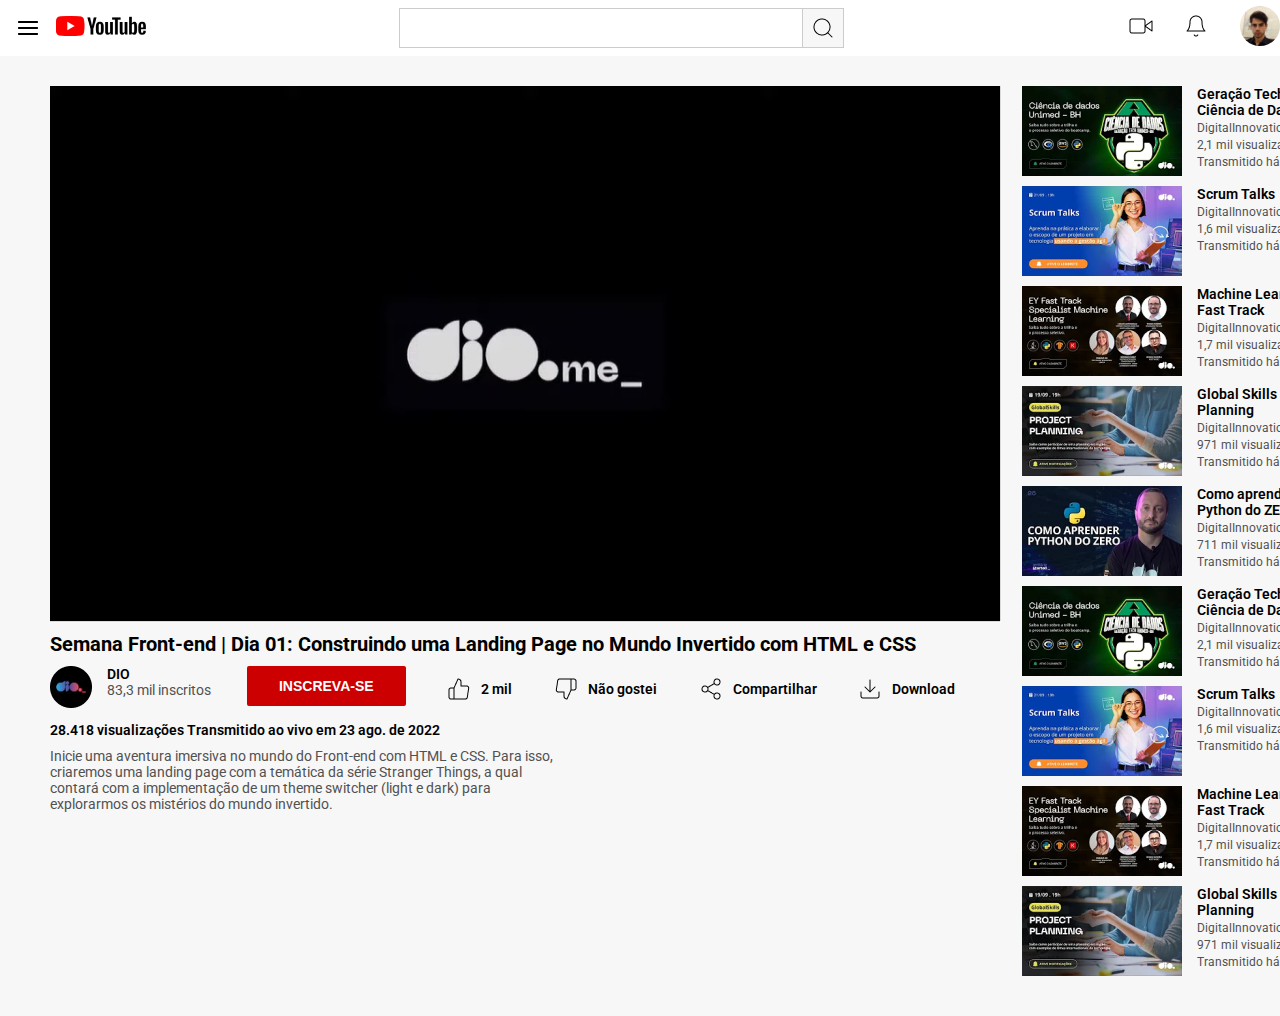
<file: Projeto02/index.html>
<!DOCTYPE html>
<html lang="en">
<head>
    <meta charset="UTF-8">
    <meta name="viewport" content="width=device-width, initial-scale=1.0">
    <title>YouTube</title>
    <link rel="stylesheet" href="style.css">
    <link rel="icon" href="assets/images/youtube.ico">
</head>
<body>

    <header>

        <div id="menu">
           <img src="assets/images/menu.png">
        </div>

        <div id="logo">
            <img src="assets/images/youtube 1.png">
        </div>

        <div id="barra">
            <input type="search">
            <dir id="search">
                <img src="assets/images/search.png">
            </dir>
        </div>

        <div id="video">
            <img src="assets/images/video.png" alt="">
        </div>

        <div id="sino">
            <img src="assets/images/bell.png" alt="">
        </div>

        <div id="perfil">
            <img src="assets/images/Foto-de-Perfil-2.png" alt="">
        </div>

    </header>

    <main>

        <div class="video-content">

            <img src="assets/images/video-img.png" id="video-img">

            <h1 id="titulo">Semana Front-end | Dia 01: Construindo uma Landing Page no Mundo Invertido com HTML e CSS</h1>

            <div class="interacoes">
                <div><img src="assets/images/dio-logo.png"></div>
                <div>
                    <h2>DIO</h2>
                    <p>83,3 mil inscritos</p>
                </div>
                <div class="interacoes-2">
                    <button>inscreva-se</button>
                    <div class=""><img src="assets/images/like.png"><p>2 mil</p></div>
                    <div class=""><img src="assets/images/dislike.png"><p>Não gostei</p></div>
                    <div class=""><img src="assets/images/share-2.png"><p>Compartilhar</p></div>
                    <div class=""><img src="assets/images/download.png"><p>Download</p></div>
                </div>
            </div>

            <h3>
                28.418 visualizações  Transmitido ao vivo em 23 ago. de 2022
            </h3>

            <h4>
                Inicie uma aventura imersiva no mundo do Front-end com HTML e CSS. Para isso, criaremos uma landing page com a temática da série Stranger Things, a qual contará com a implementação de um theme switcher (light e dark) para explorarmos os mistérios do mundo invertido.
            </h4>

        </div>

        <div class="video-lateral">
            <img src="assets/images/img-1.png">
            <img src="assets/images/img-2.png">
            <img src="assets/images/img-3.png">
            <img src="assets/images/img-4.png">
            <img src="assets/images/img-5.png">
            <img src="assets/images/img-1.png">
            <img src="assets/images/img-2.png">
            <img src="assets/images/img-3.png">
            <img src="assets/images/img-4.png">
            <div>
                <p id="titulo-lateral">Geração Tech Unimed - BH - Ciência de Dados</p>
                <p id="canal-lateral">DigitalInnovationOne</p>
                <p id="visualizacoes-lateral">2,1 mil visualizações</p>
                <p id="transmicao">Transmitido há 2 dias</p>
            </div>
            <div>
                <p id="titulo-lateral">Scrum Talks</p>
                <p id="canal-lateral">DigitalInnovationOne</p>
                <p id="visualizacoes-lateral">1,6 mil visualizações</p>
                <p id="transmicao">Transmitido há 3 dias</p>
            </div>
            <div>
                <p id="titulo-lateral">Machine Learning Avançado - Fast Track</p>
                <p id="canal-lateral">DigitalInnovationOne</p>
                <p id="visualizacoes-lateral">1,7 mil visualizações</p>
                <p id="transmicao">Transmitido há 4 dias</p>
            </div>
            <div>
                <p id="titulo-lateral">Global Skills #2 - Project Planning</p>
                <p id="canal-lateral">DigitalInnovationOne</p>
                <p id="visualizacoes-lateral">971 mil visualizações</p>
                <p id="transmicao">Transmitido há 5 dias</p>
            </div>
            <div>
                <p id="titulo-lateral">Como aprender a programar Python do ZERO</p>
                <p id="canal-lateral">DigitalInnovationOne</p>
                <p id="visualizacoes-lateral">711 mil visualizações</p>
                <p id="transmicao">Transmitido há 6 dias</p>
            </div>
            <div>
                <p id="titulo-lateral">Geração Tech Unimed - BH - Ciência de Dados</p>
                <p id="canal-lateral">DigitalInnovationOne</p>
                <p id="visualizacoes-lateral">2,1 mil visualizações</p>
                <p id="transmicao">Transmitido há 2 dias</p>
            </div>
            <div>
                <p id="titulo-lateral">Scrum Talks</p>
                <p id="canal-lateral">DigitalInnovationOne</p>
                <p id="visualizacoes-lateral">1,6 mil visualizações</p>
                <p id="transmicao">Transmitido há 3 dias</p>
            </div>
            <div>
                <p id="titulo-lateral">Machine Learning Avançado - Fast Track</p>
                <p id="canal-lateral">DigitalInnovationOne</p>
                <p id="visualizacoes-lateral">1,7 mil visualizações</p>
                <p id="transmicao">Transmitido há 4 dias</p>
            </div>
            <div>
                <p id="titulo-lateral">Global Skills #2 - Project Planning</p>
                <p id="canal-lateral">DigitalInnovationOne</p>
                <p id="visualizacoes-lateral">971 mil visualizações</p>
                <p id="transmicao">Transmitido há 5 dias</p>
            </div>
            
        </div>

    </main>
    
</body>
</html>
</file>
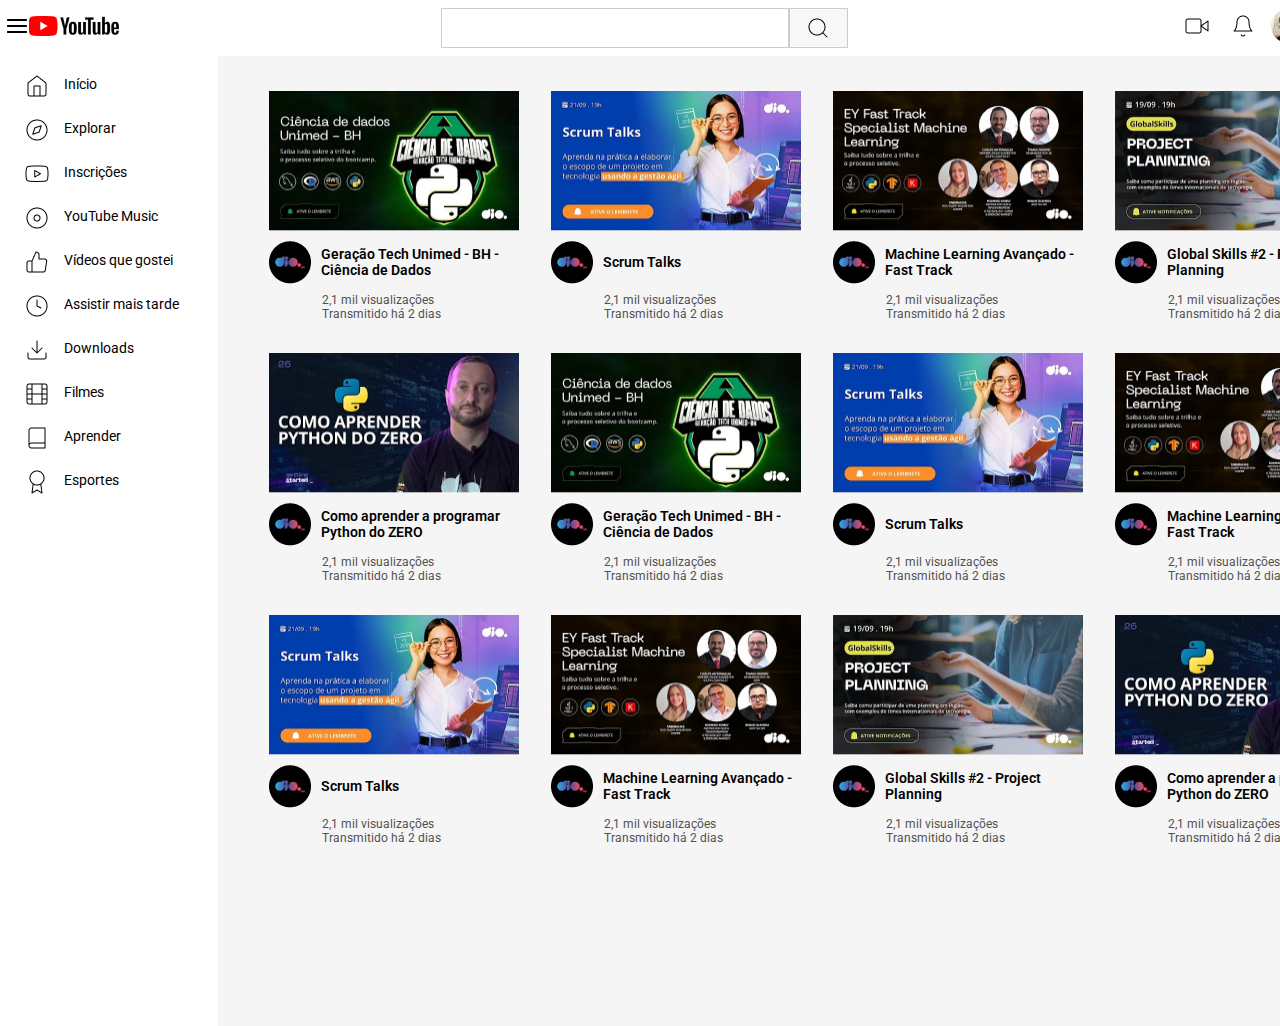
<file: Projeto03/index.html>
<!DOCTYPE html>
<html lang="en">
<head>
    <meta charset="UTF-8">
    <meta name="viewport" content="width=device-width, initial-scale=1.0">
    <title>Trilha de CSS</title>
    <link rel="stylesheet" href="style.css">
</head>
<body>
    <header>

        <div id="item-01"><img src="assets/imagens/menu.png"></div>
        <div id="item-02"><img src="assets/imagens/logo.png"></div>
        <div id="item-03"><input type="search"><div><img style="width: 24px; height: 24px;" src="assets/imagens/search.png" alt=""></div></div>
        <div id="item-04"><img src="assets/imagens/video.png"></div>
        <div id="item-05"><img src="assets/imagens/bell.png"></div>
        <div id="item-06"><img style="width: 34px; height: 34px; border-radius: 50%;" src="assets/imagens/Foto-de-Perfil-2.png"></div>

    </header>

    <aside>

        <div class="item-aside">
            <div><img src="assets/imagens/home.png"></div>
        </div><p>Início</p>
        <div class="item-aside">
            <div><img src="assets/imagens/compass.png"></div>
        </div><p>Explorar</p>
        <div class="item-aside">
            <div><img src="assets/imagens/youtube.png"></div>
        </div><p>Inscrições</p>
        <div class="item-aside">
            <div><img src="assets/imagens/disc.png"></div>
        </div><p>YouTube Music</p>
        <div class="item-aside">
            <div><img src="assets/imagens/thumbs-up.png"></div>
        </div><p>Vídeos que gostei</p>
        <div class="item-aside">
            <div><img src="assets/imagens/clock.png"></div>
        </div><p>Assistir mais tarde</p>
        <div class="item-aside">
            <div><img src="assets/imagens/download.png"></div>
        </div><p>Downloads</p>
        <div class="item-aside">
            <div><img src="assets/imagens/film.png"></div>
        </div><p>Filmes</p>
        <div class="item-aside">
            <div><img src="assets/imagens/book.png"></div>
        </div><p>Aprender</p>
        <div class="item-aside">
            <div><img src="assets/imagens/award.png"></div>
        </div><p>Esportes</p>
        
    </aside>

    <main>

        <div class="item-main">
            <div><img class="main-img" src="assets/imagens/img-1.png"></div>
            <div class="main-description"><img src="assets/imagens/Channel Avatar.png"><p class="title-description">Geração Tech Unimed - BH - Ciência de Dados</p></div>
            <div style="margin-right: 25px;">
                <p class="details">2,1 mil visualizações</p>
                <p class="details">Transmitido há 2 dias</p>
            </div>
        </div>
        <div class="item-main">
            <div><img class="main-img" src="assets/imagens/img-2.png"></div>
            <div class="main-description"><img src="assets/imagens/Channel Avatar.png"><p class="title-description">Scrum Talks</p></div>
            <div style="margin-right: 25px;">
                <p class="details">2,1 mil visualizações</p>
                <p class="details">Transmitido há 2 dias</p>
            </div>
        </div>
        <div class="item-main">
            <div><img class="main-img" src="assets/imagens/img-3.png"></div>
            <div class="main-description"><img src="assets/imagens/Channel Avatar.png"><p class="title-description">Machine Learning Avançado - Fast Track</p></div>
            <div style="margin-right: 25px;">
                <p class="details">2,1 mil visualizações</p>
                <p class="details">Transmitido há 2 dias</p>
            </div>
        </div>
        <div class="item-main">
            <div><img class="main-img" src="assets/imagens/img-4.png"></div>
            <div class="main-description"><img src="assets/imagens/Channel Avatar.png"><p class="title-description">Global Skills #2 - Project Planning</p></div>
            <div style="margin-right: 25px;">
                <p class="details">2,1 mil visualizações</p>
                <p class="details">Transmitido há 2 dias</p>
            </div>
        </div>
        <div class="item-main">
            <div><img class="main-img" src="assets/imagens/img-5.png"></div>
            <div class="main-description"><img src="assets/imagens/Channel Avatar.png"><p class="title-description">Como aprender a programar Python do ZERO</p></div>
            <div style="margin-right: 25px;">
                <p class="details">2,1 mil visualizações</p>
                <p class="details">Transmitido há 2 dias</p>
            </div>
        </div>
        <div class="item-main">
            <div><img class="main-img" src="assets/imagens/img-1.png"></div>
            <div class="main-description"><img src="assets/imagens/Channel Avatar.png"><p class="title-description">Geração Tech Unimed - BH - Ciência de Dados</p></div>
            <div style="margin-right: 25px;">
                <p class="details">2,1 mil visualizações</p>
                <p class="details">Transmitido há 2 dias</p>
            </div>
        </div>
        <div class="item-main">
            <div><img class="main-img" src="assets/imagens/img-2.png"></div>
            <div class="main-description"><img src="assets/imagens/Channel Avatar.png"><p class="title-description">Scrum Talks</p></div>
            <div style="margin-right: 25px;">
                <p class="details">2,1 mil visualizações</p>
                <p class="details">Transmitido há 2 dias</p>
            </div>
        </div>
        <div class="item-main">
            <div><img class="main-img" src="assets/imagens/img-3.png"></div>
            <div class="main-description"><img src="assets/imagens/Channel Avatar.png"><p class="title-description">Machine Learning Avançado - Fast Track</p></div>
            <div style="margin-right: 25px;">
                <p class="details">2,1 mil visualizações</p>
                <p class="details">Transmitido há 2 dias</p>
            </div>
        </div>
        <div class="item-main">
            <div><img class="main-img" src="assets/imagens/img-2.png"></div>
            <div class="main-description"><img src="assets/imagens/Channel Avatar.png"><p class="title-description">Scrum Talks</p></div>
            <div style="margin-right: 25px;">
                <p class="details">2,1 mil visualizações</p>
                <p class="details">Transmitido há 2 dias</p>
            </div>
        </div>
        <div class="item-main">
            <div><img class="main-img" src="assets/imagens/img-3.png"></div>
            <div class="main-description"><img src="assets/imagens/Channel Avatar.png"><p class="title-description">Machine Learning Avançado - Fast Track</p></div>
            <div style="margin-right: 25px;">
                <p class="details">2,1 mil visualizações</p>
                <p class="details">Transmitido há 2 dias</p>
            </div>
        </div>
        <div class="item-main">
            <div><img class="main-img" src="assets/imagens/img-4.png"></div>
            <div class="main-description"><img src="assets/imagens/Channel Avatar.png"><p class="title-description">Global Skills #2 - Project Planning</p></div>
            <div style="margin-right: 25px;">
                <p class="details">2,1 mil visualizações</p>
                <p class="details">Transmitido há 2 dias</p>
            </div>
        </div>
        <div class="item-main">
            <div><img class="main-img" src="assets/imagens/img-5.png"></div>
            <div class="main-description"><img src="assets/imagens/Channel Avatar.png"><p class="title-description">Como aprender a programar Python do ZERO</p></div>
            <div style="margin-right: 25px;">
                <p class="details">2,1 mil visualizações</p>
                <p class="details">Transmitido há 2 dias</p>
            </div>
        </div>

    </main>

</body>
</html>
</file>
<file: Projeto02/style.css>
@import url('https://fonts.googleapis.com/css2?family=Roboto:ital,wght@0,100;0,300;0,400;0,500;0,700;0,900;1,100;1,300;1,400;1,500;1,700;1,900&display=swap');


* {
    margin: 0;
    padding: 0;
}

body {
    width: 100%;
    font-family: Roboto;
}

header {
    background-color: white;
    width: 100%;
    height: 56px;
    display: inline-flex;
    align-items: center;
}

#menu {
    display: flex;
    flex-grow: 1;
    justify-content: center;
}

#logo {
    flex-grow: 8;
}

#barra {
    display: inline-flex;
    flex-grow: 9;
}

#barra input {
    width: 404px;
    height: 40px;
    border: solid 1px #CCCCCC;
}

#search {
    width: 40px;
    height: 38px;
    background-color: rgb(247, 247, 247);
    border: solid 1px #CCCCCC;
    border-left: none;
    display: flex;
    align-items: center;
    justify-content: center;
}

#video {
    flex-grow: 1;
}

#sino {
    flex-grow: 1;
}

#perfil img {
    width: 40px;
    height: 40px;
    border-radius: 50%;
    flex-grow: 1;
}

main {
    display: flex;
    column-gap: 20px;
    padding-top: 30px;
    width: 1390px;
    background-color: rgb(247, 247, 247);
}

#video-image {
    width: 952px;
    height: 537px;
}

#titulo {  
    font-weight: 600;
    font-size: 20px;
    line-height: 23.44px;
    font-weight: bold;
    align-self: flex-start;
}

.video-content {
    display: inline-flex;
    flex-direction: column;
    row-gap: 10px;
    margin-left: 50px;
}

.interacoes {
    display: inline-flex;
    column-gap: 15px;
    justify-content: start;
}

.interacoes h2 {
    font-weight: 600;
    font-size: 14px;
}

.interacoes p {
    color: #515151;
    font-weight: 400;
    font-size: 14px;
}

.interacoes button {
    width: 159px;
    height: 40px;
    border-radius: 2px;
    text-transform: uppercase;
    background-color: #CC0000;
    border: none;
    font-weight: 600;
    font-size: 14px;
    color: #ffffff;
}

.interacoes-2 {
    display: inline-flex;
    justify-content: space-around;
    width: 750px;
}

.interacoes-2 div {
    display: inline-flex;
    align-items: center;
    column-gap: 10px;
}

.interacoes-2 img {
    width: 24px;
    height: 24px;
}

.interacoes-2 p {
    font-weight: 600;
    font-size: 14px;
    color: black;
}

.video-content h3 {
    font-weight: 600;
    font-size: 14px;
}

.video-content h4 {
    font-weight: 400;
    font-size: 14px;
    color: #515151;
    width: 510px    ;
}

.video-lateral {
    display: flex;
    flex-direction: column;
    flex-wrap: wrap;
    gap: 10px 15px;
    height: 930px;
    width: 390px;
}

.video-lateral div {
    display: flex;
    flex-direction: column;
    flex-wrap: wrap;
    text-wrap: wrap;
    width: 196px;
    height: 90px;
    row-gap: 3px;
}

.video-lateral #titulo-lateral {
    width: 196px;
    font-weight: 600;
    font-size: 14px;
    color: black;
    overflow: hidden;
    text-overflow: ellipsis;
    white-space: wrap;
    max-height: 45px;
}

.video-lateral #canal-lateral {
    font-weight: 400;
    font-size: 12px;
    color: #515151;
}

.video-lateral #visualizacoes-lateral, #transmicao {
    font-weight: 400;
    font-size: 12px;
    color: #515151;
}
</file>
<file: Projeto03/style.css>
@import url('https://fonts.googleapis.com/css2?family=Roboto:ital,wght@0,100;0,300;0,400;0,500;0,700;0,900;1,100;1,300;1,400;1,500;1,700;1,900&display=swap');

* {
    margin: 0;
    padding: 0;
    font-family: Roboto;
}

body {
    width: 100%;
}

header {
    display: inline-grid;
    width: 100%;
    grid-template-rows: 56px;
    grid-template-columns: 24px 90px 1050px 57px 35px 35px 35px;
    align-items: center;
    justify-items: center;
    justify-content: space-around;
    padding: 0 10px 0 5px;
}

#item-03 {
    display: inline-flex;
}

#item-03 input {
    width: 348px;
    height: 40px;
    border: solid 1px #CCCCCC;
}

#item-03 div {
    display: flex;
    width: 57px;
    height: 38px;
    border: solid 1px #CCCCCC;
    background-color: #F8F8F8;
    justify-content: center;
    align-items: center;
}

#item-04 {
    width: 25px;
}

#item-05 {
    width: 25px;
}

#item-06 {
    width: 35px;
    margin-left: 20px;
}

aside {
    height: 900px;
    width: 218px;
    display: inline-grid;
    grid-template-columns: 24px 150px;
    grid-template-rows: repeat(10, 24px);
    gap: 20px 15px;
    padding: 20px 10px;
    align-items: center;
    justify-content: center;
}

aside p {
    height: 24px;
    font-weight: 400;
    font-size: 14px;
}

main {
    position: absolute;
    width: 1125px;
    height: 900px;
    background-color: #f5f5f5;
    top: 56px;
    left: 218px;
    display: grid;
    grid-template-columns: repeat(4, 282px);
    grid-template-rows: repeat(4, 262px);
    padding: 35px 35px;
}

.item-main {
    display: grid;
    grid-template-rows: 140px 42px repeat(2, 14px);
    row-gap: 10px;
    justify-items: center;
}

.main-img {
    width: 250px;
    height: 140px;
}

.main-description {
    width: 250px;
    display: inline-flex;
    justify-items: center;
    align-items: center;
    column-gap: 10px;
    text-wrap: wrap;
}

.title-description {
    font-weight: 600;
    font-size: 14px;
    color: #000000;
}

.details {
    font-weight: 400;
    font-size: 12px;
    color: #515151;
}
</file>
